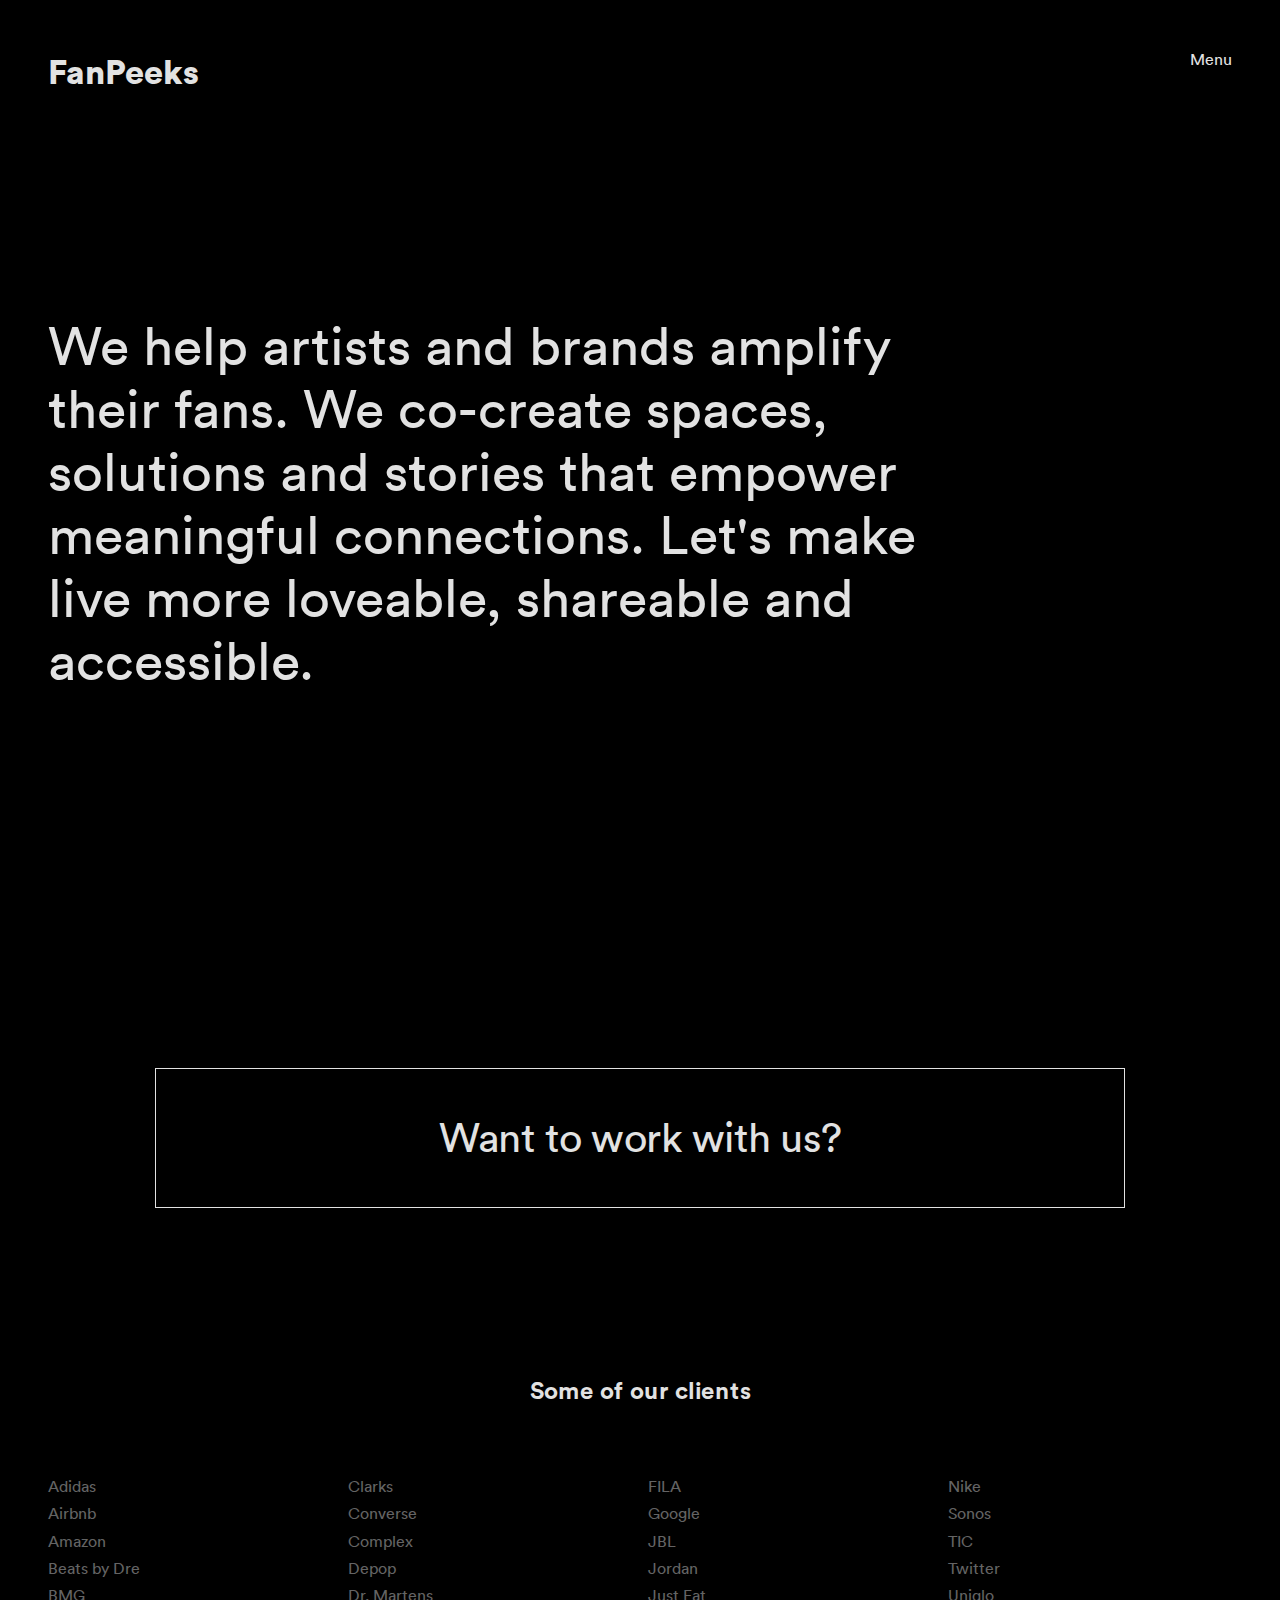
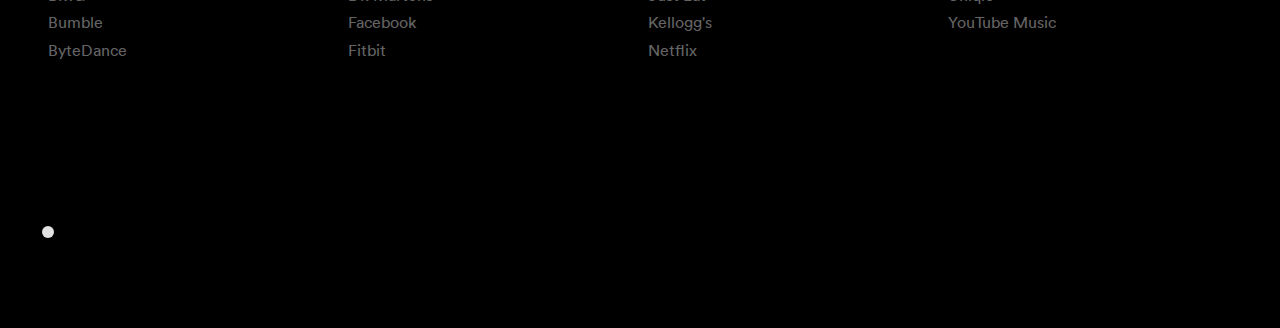
<file: index.html>
<!doctype html>
<html class="no-js" lang="en-US" prefix="og: https://ogp.me/ns#">
<head>
	<meta charset="UTF-8">
	<meta http-equiv="X-UA-Compatible" content="IE=edge">
	<meta http-equiv="Content-Language" content="en-US">
	<meta name="google-site-verification" content="Al3s1lEGQQzpew-yhgZkISbWcIUKcycyMkKGiHCdU8I" />
	<meta name="viewport" content="width=device-width, initial-scale=1, maximum-scale=1, user-scalable=no">
	<link rel="icon" type="image/png" href="/app/themes/assets/images/favicons/favicon-32x32.jpg" />
	<link rel="icon" href="/app/themes/assets/images/favicons/favicon-48x48.jpg" sizes="48x48">
	<link rel="icon" href="/app/themes/assets/images/favicons/favicon-64x64.jpg" sizes="64x64">
	<script>(function(H){H.className=H.className.replace(/\bno-js\b/,'js')})(document.documentElement);</script>

	<title>FanPeeks: Go direct to fans. We are fans.</title>

<!-- This site is optimized with the Yoast SEO plugin v7.2 - https://yoast.com/wordpress/plugins/seo/ -->
<meta name="description" content="Helping artists, brands and fans connect better."/>
<link rel="canonical" href="https://fanpeeks.com/" />
<meta property="og:locale" content="en_US" />
<meta property="og:type" content="website" />
<meta property="og:title" content="Home - FanPeeks" />
<meta property="og:description" content="Cba with influencers? Go direct to fans. We are fans. Amplify meaningful connections with the power of live music." />
<meta property="og:url" content="https://fanpeeks.com/" />
<meta property="og:site_name" content="FanPeeks" />
<meta name="twitter:card" content="summary" />
<meta name="twitter:description" content="Cba with influencers? Go direct to fans. We are fans. Amplify meaningful connections with the power of live music." />
<meta name="twitter:title" content="Home - FanPeeks" />
<script type='application/ld+json'>{"@context":"https:\/\/schema.org","@type":"WebSite","@id":"#website","url":"https:\/\/fanpeeks.com\/","name":"FanPeeks","potentialAction":{"@type":"SearchAction","target":"https:\/\/fanpeeks.com\/?s={search_term_string}","query-input":"required name=search_term_string"}}</script>
<script type='application/ld+json'>{"@context":"https:\/\/schema.org","@type":"Organization","url":"https:\/\/fanpeeks.com\/","sameAs":["https:\/\/www.facebook.com\/fanpeeks.com\/?fref=ts","https:\/\/www.instagram.com\/fanpeeks.com\/","https:\/\/www.linkedin.com\/company\/fanpeeks"],"@id":"#organization","name":"FanPeeks","logo":"https:\/\/206.189.95.177\/app\/uploads\/2016\/04\/01-bolster-logo-grey.jpg"}</script>
<!-- / Yoast SEO plugin. -->

<link rel='dns-prefetch' href='https://ajax.googleapis.com' />
<link rel='dns-prefetch' href='https://s.w.org' />
<link rel="stylesheet" href="app/themes/assets/styles/newStyles-x75550.css">
<link rel='https://api.w.org/' href='wp-json/index.json' />
<link rel="alternate" type="application/json+oembed" href="wp-json/oembed/1.0/embed-url=https---fanpeeks.com-.json" />
<link rel="alternate" type="text/xml+oembed" href="wp-json/oembed/1.0/embed-url=https---fanpeeks.com-&amp;format=xml.xml" />
	
</head>

<body class="home page-template page-template-template-splash page-template-template-splash-php page tribe-no-js" data-template="base.twig">
<!-- Google Tag Manager -->
<noscript>
	<iframe src="https://www.googletagmanager.com/ns.html?id=GTM-" height="0" width="0" style="display:none;visibility:hidden"></iframe>
</noscript>
<script>
	( function( w, d, s, l, i ) {
		w[ l ] = w[ l ] || [];
		w[ l ].push( { 'gtm.start': new Date().getTime(), event: 'gtm.js' } );
		var f = d.getElementsByTagName( s )[0],
			j = d.createElement( s ),
			dl = l != 'dataLayer'
				? '&l=' + l
				: '';
		j.async = true;
		j.src = '//www.googletagmanager.com/gtm.js?id=' + i + dl;
		f.parentNode.insertBefore( j, f );
	} )( window, document, 'script', 'dataLayer', 'GTM-' );
</script>
<!-- End Google Tag Manager -->

<div class="wrapper" id="wrapper">
	<div class="wrapper__inner">
		<header id="header" class="header">
				<h1 class="header__logo logo">
		<a href="https://fanpeeks.com/">
			FanPeeks<!-- <span class="dot">*</span> -->
		</a>
	</h1>
	<div class="content">
		<p class="lead_paragraph">
		We help artists and brands amplify their fans. We co-create spaces, solutions and stories that empower meaningful connections. Let's make live more loveable, shareable and accessible.</p>
	</div>
			<a class="nav-toggle open" data-nav-toggle="data-nav-toggle">Menu</a>
			<div class="modal-nav">
				<div class="inner-modal-nav">
					<a class="nav-toggle" data-nav-toggle="data-nav-toggle">Close</a>
						<nav>
							<a class="nav-link" href="" target="_blank">FanClub</a>
							<a class="nav-link" href="https://fanpeeks.com/#newsletter-toggle" target="_blank">FanMail</a>
							<a class="nav-link" href="https://www.instagram.com/fanpeeks/" target="_blank">Instagram</a>
							<a class="nav-link" href="https://www.twitter.com/fanpeeks/" target="_blank">Twitter</a>
							<a class="nav-link" href="https://www.youtube.com/fanpeeks/" target="_blank">YouTube</a>
						</nav>
					<div class="contacts">
						<a href="tel:+44 20 1235 6789" data-hover-content='Get in touch'>+44 20 1235 6789</a>
						<div>
							<a href="privacy/privacy.html" target="_blank">Privacy</a>
							<a href="mailto:hi@fanpeeks.com" data-hover-content='Get in touch'>hi@fanpeeks.com</a>
						</div>
					</div>
				</div>
			</div>
			</header>

		<section id="main" class="main" role="main">

			<div class="main__container">

					<div class="blocks">
					<div class="block block-yay-nae">
	<div class="yay-nae-cta" data-funny="data-funny">
		<span class="text">Want to work with us?</span>
		<span class="actions">
			<a href="mailto:hi@fanpeeks.com">Yeah</a>
			<a data-funny-hover="data-funny-hover">Nah</a>
		</span>
	</div>
</div>					<div class="block block-list">
	<div class="inner-block">
		<h3 class="block-heading">Some of our clients</h3>
		<ul class="column-list">
							<li>
					<span>
					Adidas
					</span>
				</li>
							<li>
					<span>
					Airbnb
					</span>
				</li>
							<li>
					<span>
					Amazon
					</span>
				</li>
							<li>
					<span>
					Beats by Dre
					</span>
				</li>
							<li>
					<span>
					BMG
					</span>
				</li>
							<li>
					<span>
					Bumble
					</span>
				</li>
							<li>
					<span>
					ByteDance
					</span>
				</li>
							<li>
					<span>
					Clarks
					</span>
				</li>
							<li>
					<span>
					Converse
					</span>
				</li>
							<li>
					<span>
					Complex
					</span>
				</li>
							<li>
					<span>
					Depop
					</span>
				</li>
							<li>
					<span>
					Dr. Martens
					</span>
				</li>
							<li>
					<span>
					Facebook
					</span>
				</li>
							<li>
					<span>
					Fitbit
					</span>
				</li>
							<li>
					<span>
					FILA
					</span>
				</li>
							<li>
					<span>
					Google
					</span>
				</li>
							<li>
					<span>
					JBL
					</span>
				</li>
							<li>
					<span>
					Jordan
					</span>
				</li>
							<li>
					<span>
					Just Eat
					</span>
				</li>
							<li>
					<span>
					Kellogg's
					</span>
				</li>
							<li>
					<span>
					Netflix
					</span>
				</li>
							<li>
					<span>
					Nike
					</span>
				</li>
							<li>
					<span>
					Sonos
					</span>
				</li>
							<li>
					<span>
					TIC
					</span>
				</li>
							<li>
					<span>
					Twitter
					</span>
				</li>
							<li>
					<span>
					Uniqlo
					</span>
				</li>
							<li>
					<span>
					YouTube Music
					</span>
				</li>
					</ul>
	</div>
</div>			</div>
	<div class="cursor" data-cursor="data-cursor">
		<div data-cursor-text="data-cursor-text"></div>
	</div>

			</div>

		</section>

					<footer id="footer" class="footer">
				<div id="sideB-signup" class="signup-form" data-newsletter-modal="data-newsletter-modal">
					<a class="close-modal" data-newsletter-toggle="data-newsletter-toggle">Close</a>
					<div class="signup-form-inner">
						<form method="POST" action="https://bolster.activehosted.com/proc.php" id="_form_5_" class="_form _form_5 _inline-form  _dark" novalidate="novalidate">
							<input type="hidden" name="u" value="5"/>
							<input type="hidden" name="f" value="5"/>
							<input type="hidden" name="s"/>
							<input type="hidden" name="c" value="0"/>
							<input type="hidden" name="m" value="0"/>
							<input type="hidden" name="act" value="sub"/>
							<input type="hidden" name="v" value="2"/>
							<div class="_form-content">
									<div class="signup_description">FanMail - a fortnightly list of links from our world and yours.</div>
									<div class="_form_element _x20845129 _full_width ">
										<div class="_field-wrapper">
											<input type="text" name="email" placeholder="Type your email address & press enter" required="required"/>
										</div>
									</div>
								<div class="_button-wrapper _full_width">
									<button id="_form_5_submit" class="_submit" type="submit">Submit</button>
								</div>
								<div class="_clear-element"></div>
							</div>
							<div class="_form-thank-you" style="display:center;"></div>
						</form>
					</div>
				</div>

						<script>
		( function ( body ) {
			'use strict';
			body.className = body.className.replace( /\btribe-no-js\b/, 'tribe-js' );
		} )( document.body );
		</script>
		<script> /* <![CDATA[ */var tribe_l10n_datatables = {"aria":{"sort_ascending":": activate to sort column ascending","sort_descending":": activate to sort column descending"},"length_menu":"Show _MENU_ entries","empty_table":"No data available in table","info":"Showing _START_ to _END_ of _TOTAL_ entries","info_empty":"Showing 0 to 0 of 0 entries","info_filtered":"(filtered from _MAX_ total entries)","zero_records":"No matching records found","search":"Search:","all_selected_text":"All items on this page were selected. ","select_all_link":"Select all pages","clear_selection":"Clear Selection.","pagination":{"all":"All","next":"Next","previous":"Previous"},"select":{"rows":{"0":"","_":": Selected %d rows","1":": Selected 1 row"}},"datepicker":{"dayNames":["Sunday","Monday","Tuesday","Wednesday","Thursday","Friday","Saturday"],"dayNamesShort":["Sun","Mon","Tue","Wed","Thu","Fri","Sat"],"dayNamesMin":["S","M","T","W","T","F","S"],"monthNames":["January","February","March","April","May","June","July","August","September","October","November","December"],"monthNamesShort":["January","February","March","April","May","June","July","August","September","October","November","December"],"nextText":"Next","prevText":"Prev","currentText":"Today","closeText":"Done"}};var tribe_system_info = {"sysinfo_optin_nonce":"699a817b82","clipboard_btn_text":"Copy to clipboard","clipboard_copied_text":"System info copied","clipboard_fail_text":"Press \"Cmd + C\" to copy"};/* ]]> */ </script><script type='text/javascript'>
/* <![CDATA[ */
var click_object = {"ajax_url":"https:\/\/fanpeeks.com\/wp\/wp-admin\/admin-ajax.php"};
/* ]]> */
</script>
<script src="app/plugins/adrotate/library/jquery.adrotate.clicktracker-x75550.js"></script>
<script src="https://ajax.googleapis.com/ajax/libs/jquery/1.11.2/jquery.min.js"></script>
<script>window.jQuery || document.write('<script src="/app/themes/assets/scripts/vendor/jquery.min.js?x75550&amp;1.11.2"><\/script>')</script>
<script src="app/themes/assets/scripts/vendor.js-x75550.html"></script>
<script src="app/themes/assets/scripts/main-x75550.js"></script>
<script src="wp/wp-includes/js/wp-embed.min-x75550.js"></script>

			</footer>
			</div>
		</div>
</body>
</html>
</file>
<file: app/themes/assets/styles/newStyles-x75550.css>
.inline,a{display:inline-block}ol,ul{padding-left:0}.uppercase,h4,table th,table thead th{text-transform:uppercase}@font-face{font-family:Favorit;font-style:normal;font-weight:400;src:url("fonts/favorit-regular.eot-.html#iefix") format("embedded-opentype"),url("fonts/favorit-regular.woff2") format("woff2"),url("fonts/favorit-regular.woff") format("woff"),url("fonts/favorit-regular.ttf") format("truetype")}@font-face{font-family:Favorit;font-style:italic;font-weight:400;src:url("fonts/favorit-regular.eot-.html#iefix") format("embedded-opentype"),url("fonts/favorit-regular.woff2") format("woff2"),url("fonts/favorit-regular.woff") format("woff"),url("fonts/favorit-regular.ttf") format("truetype")}@font-face{font-family:Favorit;font-style:normal;font-weight:700;src:url("fonts/favorit-regular.eot-.html#iefix") format("embedded-opentype"),url("fonts/favorit-regular.woff2") format("woff2"),url("fonts/favorit-regular.woff") format("woff"),url("fonts/favorit-regular.ttf") format("truetype")}@font-face{font-family:Favorit;font-style:italic;font-weight:700;src:url("fonts/favorit-regular.eot-.html#iefix") format("embedded-opentype"),url("fonts/favorit-regular.woff2") format("woff2"),url("fonts/favorit-regular.woff") format("woff"),url("fonts/favorit-regular.ttf") format("truetype")}@font-face{font-family:Circular;font-style:normal;font-weight:400;src:url("fonts/Circular-Book-.eot#iefix") format("embedded-opentype"),url("fonts/Circular-Book.woff2") format("woff2"),url("fonts/Circular-Book.woff") format("woff"),url("fonts/Circular-Book.ttf") format("truetype")}@font-face{font-family:Circular;font-style:normal;font-weight:700;src:url("fonts/Circular-Black-.eot#iefix") format("embedded-opentype"),url("fonts/Circular-Black.woff2") format("woff2"),url("fonts/Circular-Black.woff") format("woff"),url("fonts/Circular-Black.ttf") format("truetype")}@font-face{font-family:Circular;font-style:normal;font-weight:600;src:url("fonts/circular-bold.eot-.html#iefix") format("embedded-opentype"),url("fonts/circular-bold.woff2") format("woff2"),url("fonts/circular-bold.woff") format("woff"),url("fonts/circular-bold.ttf") format("truetype")}@keyframes textPulse{0%,100%{opacity:1}50%{opacity:.8}}html{-webkit-font-smoothing:antialiased;-moz-osx-font-smoothing:grayscale;font:10px/1.4 Circular,"Open sans",sans-serif}@media only screen and (max-width:47.9375em){html{font-size:9px}}@media only screen and (min-width:48em){html{font-size:9px}}@media only screen and (min-width:68.75em){html{font-size:10px}}.footer,.header,.main,footer,header{font-size:16px;font-size:1.6rem}code,pre{font-family:"DejaVu Sans Mono",Monaco,Consolas,monospace;white-space:pre-wrap}address,dl,fieldset,figure,h1,h2,h3,h4,h5,h6,hr,ol,p,pre,table,ul{margin-bottom:.8em}hr{border:0 solid #e2e2e2;border-top-width:1px;clear:both;height:0;margin:1em 0}h1,h2,h3,h4,h5,h6{font-family:Circular,Open sans,sans-serif;font-weight:700;margin-bottom:.2em;margin-top:1em}h1.title,h2.title,h3.title,h4.title,h5.title,h6.title{-webkit-font-smoothing:subpixel-antialiased;-webkit-text-fill-color:transparent;-webkit-text-stroke-width:.025em;-webkit-text-stroke-color:currentColor;letter-spacing:.025em;text-decoration:none;text-align:center;text-transform:uppercase;font-weight:600}h4,h5{letter-spacing:.1em}@media print{h1,h2,h3,h4,h5,h6{color:#000!important}h1.icon,h2.icon,h3.icon,h4.icon,h5.icon,h6.icon{fill:#000!important}}h1{font-size:2.143em;margin-top:.5em}h1.page-title{margin-top:1.5em;margin-bottom:1.5em}h2,h3{margin-bottom:.8em}blockquote p:last-child,ol ol,ol ul,ul ol,ul ul{margin-bottom:0}h2{font-size:2em}h3{font-size:1.5em;font-weight:600}h4{font-size:1.25em}h5{font-size:1em}h6{font-size:.75em}a{text-decoration:none;color:currentColor;position:relative;opacity:1;animation:textPulse 1s}a:hover{color:#646464}.underline{border-bottom:1px solid rgba(226,226,226,.4);padding-bottom:.4em}.inline{margin-right:.3em}ul{list-style:disc}ol,ul{line-height:1.7em}ol>li,ul>li{margin-left:1em}ol{list-style:decimal}ol ol{list-style:lower-alpha}b,strong{font-weight:700}p{line-height:1.8;font-family:Circular,"Open sans",sans-serif}p.lead_paragraph{font-size:3em;line-height:1.1666;font-family:Circular,Open sans,sans-serif}svg{fill:currentColor}table{width:100%;border:none}table tfoot td,table tfoot th,table thead td,table thead th{font-weight:700;color:#e2e2e2;border:1px solid #e2e2e2}table th,table thead th{padding:1.2em;color:#646464}table td,table th{padding:1.2em;border:1px solid;vertical-align:middle}blockquote{font-size:1.143em;line-height:1.563}.lowercase{text-transform:none}.text-align-left{text-align:left}.text-align-center{text-align:center}.text-align-right{text-align:right}.small{font-size:.8em}.big{font-size:1.3em}@keyframes pulse{0%{box-shadow:0 0 0 0 rgba(226,226,226,.6)}70%{box-shadow:0 0 0 10px rgba(226,226,226,0)}100%{box-shadow:0 0 0 0 rgba(226,226,226,0)}}@keyframes bodyFadeIn{0%,50%{background-color:#e2e2e2}100%{background-color:#000}}@keyframes logoFadeIn{0%,50%{color:#000}100%{color:#e2e2e2}}body{padding:0;margin:0;background-color:#000;color:#e2e2e2;cursor:none!important;animation:bodyFadeIn 2s}body a{cursor:none}body .header__logo{animation:logoFadeIn 2s}body .cursor{position:absolute;height:0;width:0;padding:6px;border-radius:100%;background:#e2e2e2;pointer-events:none;color:#000;transition:height .2s,width .2s;display:-ms-flexbox;display:flex;-ms-flex-align:center;align-items:center;-ms-flex-pack:center;justify-content:center;-ms-flex-direction:column;flex-direction:column;-ms-transform:translate(-50%,-50%);transform:translate(-50%,-50%);z-index:1000;white-space:nowrap}body .cursor.active{animation:pulse 1s infinite}@media (any-hover:none){body .cursor{display:none}}body ::selection{color:#646464;background:0 0}.wrapper{padding:48px}@media only screen and (min-width:48em) and (max-width:68.6875em){.wrapper{padding:36px}}@media only screen and (max-width:47.9375em){.wrapper{padding:24px}}.button,a.button,button,input[type=submit],input[type=button]{-webkit-appearance:none;-moz-appearance:none;appearance:none;font-size:.8125em;font-weight:400;box-sizing:border-box;text-decoration:none;text-align:center;letter-spacing:-.013em;display:inline-block;cursor:none;margin:0;padding:1em 1.25em;color:currentColor;transition:.2s;border:1px solid currentColor}.button:after,a.button:after,button:after,input[type=submit]:after,input[type=button]:after{content:none}.button:hover,a.button:hover,button:hover,input[type=submit]:hover,input[type=button]:hover{color:#646464}.button.disabled,.button.disabled:hover,.button:disabled,.button:disabled:hover,.button:disabled[disabled],.button:disabled[disabled]:hover,a.button.disabled,a.button.disabled:hover,a.button:disabled,a.button:disabled:hover,a.button:disabled[disabled],a.button:disabled[disabled]:hover,button.disabled,button.disabled:hover,button:disabled,button:disabled:hover,button:disabled[disabled],button:disabled[disabled]:hover,input[type=submit].disabled,input[type=submit].disabled:hover,input[type=submit]:disabled,input[type=submit]:disabled:hover,input[type=submit]:disabled[disabled],input[type=submit]:disabled[disabled]:hover,input[type=button].disabled,input[type=button].disabled:hover,input[type=button]:disabled,input[type=button]:disabled:hover,input[type=button]:disabled[disabled],input[type=button]:disabled[disabled]:hover{cursor:default;pointer-events:none;opacity:.5}.button.small-btn,a.button.small-btn,button.small-btn,input[type=submit].small-btn,input[type=button].small-btn{font-size:.7em}.header{position:relative}.header .nav-toggle{position:absolute;top:0;right:0;display:inline-block;z-index:15}.nav-active .header .nav-toggle.open{display:none}.home .header{min-height:calc(100vh - 48px);margin-bottom:24px;display:-ms-flexbox;display:flex;-ms-flex-direction:column;flex-direction:column}.home .header .content{-ms-flex:1 auto;flex:1 auto;display:-ms-flexbox;display:flex;-ms-flex-direction:column;flex-direction:column;-ms-flex-pack:center;justify-content:center}.header .header__logo{margin:0;position:relative;z-index:15;display:inline-block;width:auto;max-width:75%}.nav-active .header .header__logo{color:#000}.header .header__logo a:after{content:none}.header .content{font-size:2vmin;height:100%}@media only screen and (min-width:48em){.header .content{width:75%}}.header .modal-nav{box-sizing:border-box;padding:48px;display:block;position:fixed;z-index:10;top:0;left:0;height:100%;width:100%;background:#fff;color:#000;visibility:hidden;pointer-events:none}@media only screen and (min-width:48em) and (max-width:68.6875em){.header .modal-nav{padding:36px}}@media only screen and (max-width:47.9375em){.header .modal-nav{padding:24px}}.nav-active .header .modal-nav{visibility:visible;pointer-events:all}.header .modal-nav .inner-modal-nav{position:relative;height:100%;display:-ms-flexbox;display:flex;-ms-flex-direction:column;flex-direction:column;-ms-flex-pack:justify;justify-content:space-between}.header .modal-nav .inner-modal-nav nav{padding-top:1.6rem;text-align:right;font-size:8vmin;display:-ms-flexbox;display:flex;-ms-flex-direction:column;flex-direction:column;-ms-flex-pack:center;justify-content:center;height:100%}.header .modal-nav .inner-modal-nav .contacts{display:-ms-flexbox;display:flex;-ms-flex-pack:justify;justify-content:space-between}.footer{padding:24px 0}.signup-form{position:fixed;top:0;left:0;height:100%;width:100%;z-index:20;box-sizing:border-box;background-color:#000;display:-ms-flexbox;display:flex;pointer-events:none;visibility:hidden;opacity:0;-ms-transform:scale(.9);transform:scale(.9);transition:.2s;-ms-flex-direction:column;flex-direction:column;-ms-flex-align:center;align-items:center;-ms-flex-pack:center;justify-content:center;padding:24px}.page-template-template-college .cursor,.signup-form form button{display:none}.signup-form.active{visibility:visible;opacity:1;-ms-transform:scale(1);transform:scale(1);pointer-events:all}.signup-form .signup-form-inner{width:100%}.signup-form .signup-form-inner .signup_description{font-size:3.5vmin;text-align:center}.signup-form .close-modal{position:absolute;top:24px;right:24px}.signup-form form input{-webkit-appearance:none;-moz-appearance:none;appearance:none;background:0 0;border:none;width:100%;font-size:5vw;text-align:center;color:#e2e2e2;outline:0;cursor:none}.page-template-template-college{background-color:#000;color:rgba(255,255,255,.5);background-size:cover;background-repeat:no-repeat;background-position:center;animation:none;cursor:auto!important}.page-template-template-college .wrapper{position:relative;z-index:5}.page-template-template-college a,.page-template-template-college input{cursor:auto!important}.page-template-template-college .page-content{font-size:1.8rem;max-width:700px;box-sizing:border-box;margin:auto;padding:60px;position:relative;z-index:10}.page-template-template-college .page-content h1{font-size:64px;margin-top:0;margin-bottom:0;vertical-align:middle;color:#fff;font-weight:600}.page-template-template-college .page-content h1:before{content:"";vertical-align:middle;display:inline-block;height:1em;width:1em;margin-right:.2em;background-image:url("../images/blocks-logo.svg");background-size:contain;background-repeat:no-repeat}.block-list .column-list li a:after,.block-post_list .post-list li a:after,.block-yay-nae .yay-nae-cta .actions a:after{content:none}@media only screen and (max-width:47.9375em){.page-template-template-college .page-content{padding:32px}.page-template-template-college .page-content h1{font-size:56px}.page-template-template-college .college-background .circle{--size:20vw}}.page-template-template-college .page-content .gform_confirmation_message{margin:3em auto;text-align:center}.page-template-template-college .page-content form label{display:none!important}.page-template-template-college .page-content form .gfield{padding:0!important;background:0 0!important}.page-template-template-college .page-content form .validation_message,.page-template-template-college .page-content form div.validation_error,.page-template-template-college .page-content form li.gfield_error input{color:#e35142!important;border-color:#e35142!important}.page-template-template-college .page-content form li.gfield_error input{border:none!important;border-bottom-style:solid!important;border-bottom-width:2px!important}.page-template-template-college .page-content form input{border-radius:0;-webkit-appearance:none;-moz-appearance:none;appearance:none;border:none;color:#fff;border-bottom:2px solid rgba(255,255,255,.25);background:0 0;width:100%!important;outline:0;padding:0 0 .8em!important;margin-bottom:1em;transition:0}.page-template-template-college .page-content form input:-ms-input-placeholder{color:rgba(255,255,255,.5)}.page-template-template-college .page-content form input::placeholder{color:rgba(255,255,255,.5)}.page-template-template-college .page-content form input[type=submit]{background:#fff;border:2px solid #fff;color:#000;padding:.8em .5em!important;border-radius:.3em;font-size:1.2em;font-family:Circular,Open sans,sans-serif;font-weight:600}.page-template-template-college .page-content form input[type=submit]:hover{background:#000;color:#fff}.page-template-template-college .page-content .socials{display:block;list-style:none;text-align:center;margin:1.5em 0 0}.page-template-template-college .page-content .socials li{display:inline-block;margin:0 .8em;padding:0}.page-template-template-college .page-content .socials li a{display:block;height:1.5em;width:1.5em;color:rgba(255,255,255,.5)}.page-template-template-college .page-content .socials li a:hover{color:rgba(255,255,255,.5);opacity:1!important}.page-template-template-college .page-content .socials li a svg{height:100%;width:100%}.page-template-template-college .college-background{position:absolute;pointer-events:none;z-index:0;top:0;left:0;min-height:100vh;height:100%;width:100%;overflow:hidden}.page-template-template-college .college-background .bg-element{position:absolute;z-index:0}.page-template-template-college .college-background .circle{--size:15vw;color:#149147;bottom:15%;left:5%;width:var(--size);height:var(--size)}.page-template-template-college .college-background .square{--size:40vw;color:#f9a31a;bottom:0;right:0;-ms-transform:translate(50%,50%);transform:translate(50%,50%);width:var(--size);height:var(--size)}.page-template-template-college .college-background .rectangle{--size:15vw;color:#2b40aa;top:0;right:0;-ms-transform:translate(0,-35%);transform:translate(0,-35%);width:var(--size);height:calc(var(--size) * 2.65)}.page-template-template-college .college-background .triangle{--size:30vw;color:#e35142;top:0;left:0;-ms-transform:translate(-40%,-30%) rotate(-30deg);transform:translate(-40%,-30%) rotate(-30deg);width:var(--size);height:calc(var(--size) * 1.1)}@media only screen and (max-width:47.9375em){.page-template-template-college .college-background .square{--size:45vw}.page-template-template-college .college-background .rectangle{--size:20vw}.page-template-template-college .college-background .triangle{--size:35vw}}.block{margin:168px auto}.block .block-heading{text-align:center;margin-bottom:2.667em}.block-list .column-list{list-style:none;margin:0;padding:0;columns:200px 4;column-gap:1em;color:#646464}.block-list .column-list li{padding:0;margin:0}.block-post_list .post-list{list-style:none;margin:0;padding:0;text-align:center;font-size:13vmin}.block-cta .button,.block-yay-nae .yay-nae-cta{font-size:4.5vmin;width:968px;max-width:100%}.block-post_list .post-list li{padding:0;margin:0 0 1em;line-height:1;letter-spacing:-.0167em}.block-cta{text-align:center}.block-yay-nae{text-align:center}.block-yay-nae .yay-nae-cta{border:1px solid currentColor;display:inline-block;letter-spacing:-.013em;position:relative}.block-yay-nae .yay-nae-cta span.text{padding:1em 1.25em;display:inline-block}.block-yay-nae .yay-nae-cta .actions{display:none;position:absolute;top:0;left:0;height:100%;width:100%}.block-yay-nae .yay-nae-cta .actions a{box-sizing:border-box;display:block;padding:1em 1.25em;height:100%;width:50%;position:absolute;left:0;transition:transform .2s}.block-yay-nae .yay-nae-cta .actions a:last-child{-ms-transform:translateX(100%);transform:translateX(100%)}.block-yay-nae .yay-nae-cta:hover .text{opacity:0}.block-yay-nae .yay-nae-cta:hover .actions{display:block}.block-yay-nae .yay-nae-cta:hover .actions a:first-child{border-right:1px solid #e2e2e2}.block-yay-nae .yay-nae-cta:hover .actions.switch a:first-child{border-right:0;border-left:1px solid #e2e2e2;-ms-transform:translateX(100%);transform:translateX(100%)}.block-yay-nae .yay-nae-cta:hover .actions.switch a:last-child{-ms-transform:translateX(0);transform:translateX(0)}
</file>
